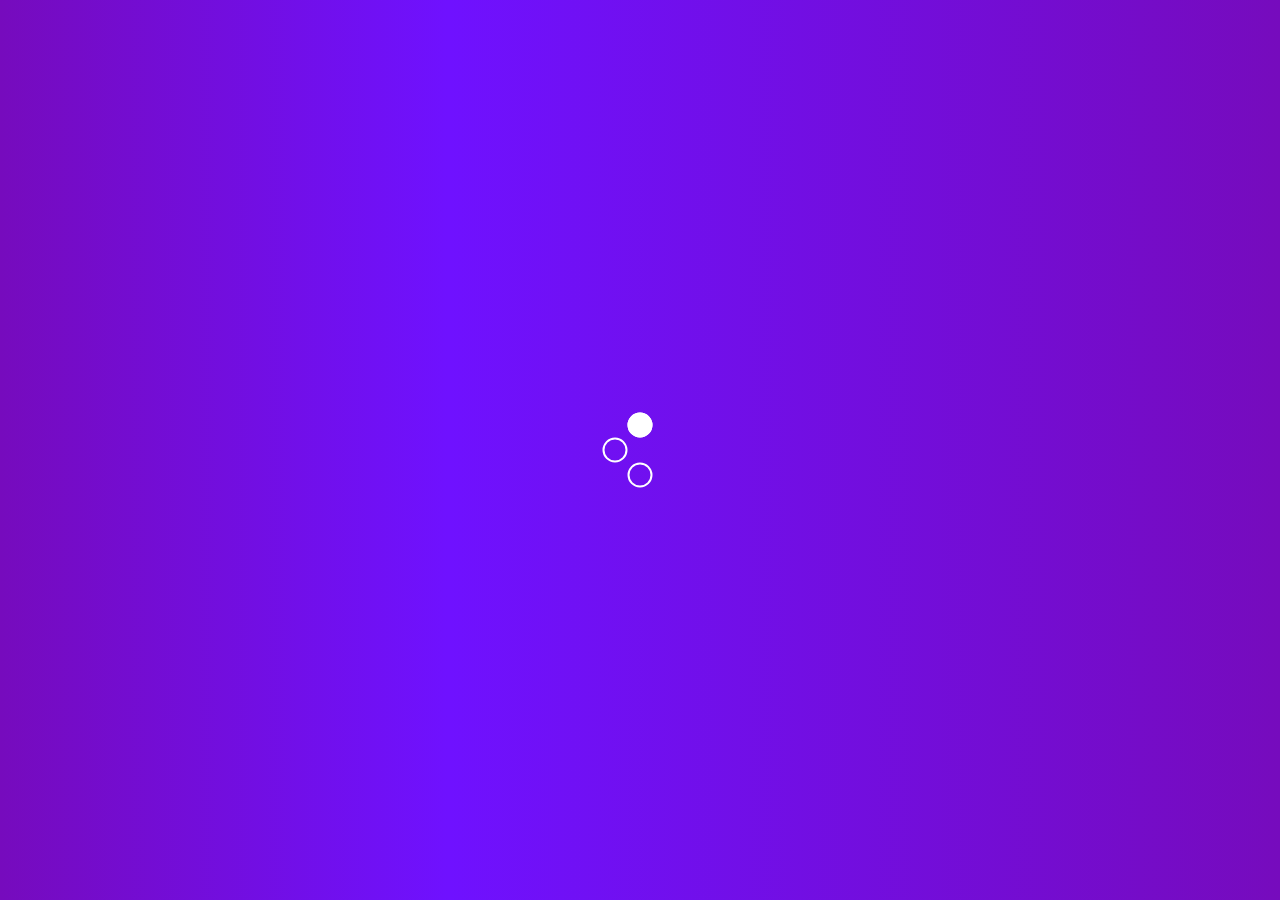
<file: drop/index.html>
<!DOCTYPE html>
<html lang="en">
<head>
    <meta charset="UTF-8">
    <meta http-equiv="X-UA-Compatible" content="IE=edge">
    <meta name="viewport" content="width=device-width, initial-scale=1.0">
    <title>DROP company</title>
    <link rel="preconnect" href="https://fonts.gstatic.com">
    <link href="https://fonts.googleapis.com/css2?family=Poppins:ital,wght@0,400;0,500;0,700;1,400;1,500;1,700&display=swap" rel="stylesheet">
    <link rel="stylesheet" href="https://cdnjs.cloudflare.com/ajax/libs/animate.css/4.1.1/animate.min.css"/>
    <link rel="stylesheet" href="./css/normalize.css">
    <link rel="stylesheet" href="./css/main.css">
    <link rel="stylesheet" href="./css/responsive.css">
</head>
<body onload="delayFunc()">
    <div class="loader-section" id="loaderSection">
        <div class="loader-section__loader" >
            <div class="circle top"></div>
            <div class="circle bottom"></div>
            <div class="circle left"></div>
            <div class="circle movecircle"></div>
        </div>
    </div>

    <header id="home" class="introduction block-loading">
        <div id="customHeader">
            <div class="button-container wow animate__animated animate__fadeIn" data-wow-delay="1s" id="btnContainer">
                <div class="first-bar"></div>
                <div class="second-bar"></div>
                <div class="third-bar"></div>
            </div>
            <nav class="introduction-nav wow animate__animated animate__fadeIn" data-wow-delay="1s">
                <div class="introduction-nav__logo">
                    <a href="#" class="logo">
                        <img src="./assets/images/logo.png" alt="Logo">
                        DROP
                    </a>
                </div>
                <div class="introduction-navbar" id="navMenu">
                    <ul class="introduciton-nav__menu" id="navbar">
                        <li class="menu-link">
                            <a href="#home">Home</a>
                        </li>
                        <li class="menu-link">
                            <a href="#services">Services</a>
                        </li>
                        <li class="menu-link">
                            <a href="#product">Product</a>
                        </li>
                        <li class="menu-link">
                            <a href="#contact">Contact</a>
                        </li>
                    </ul>
                    <div class="introduction-nav__signin">
                        <a href="#" class="introduction-nav__signin-btn">Sign In</a>
                    </div>
                </div>
            </nav>
        </div>  
        <div class="introduction-main">
            <div class="introduction-main__info" >
                <div class="info-wrapper wow animate__animated animate__fadeInLeft" data-wow-delay=".5s">
                    <h1 class="info-title">Education for all</h1>
                    <p class="info-descr">
                        A bank is a financial institution that accepts deposits from the 
                        public and creates credit. For all of your financial needs 
                    </p>
                    <button class="info-read-btn">
                        Read More
                    </button>
                </div>
            </div>
             <div class="introduction-main__image wow animate__animated animate__fadeInRight" data-wow-delay=".5s">
                <img src="./assets/images/intro-img.png" alt="Info image">
            </div>
        </div>
    </header>

    <section id="services" class="main container block-loading" >
        <div class="main-section"  id="contact">
            <div class="main-section__header">
                <div class="main-section__wrapper">
                    <form class="main-section__admission-form" onsubmit="validateEmail()">
                        <h1 class="admission-form__title" >Apply for admission</h1>
                        <hr class="admission-form__divine-line" />
                        <h2 class="admission-form__descr">Make it more simple!</h2>
                        <div class="wrapper-input">
                            <input type="email" class="admission-form__field" placeholder="Enter your email ..." id="inputField">
                            <button type="submit" class="admission-form__submit-btn">
                                <img src="./assets/images/telegram.png" alt="send icon">
                            </button>
                        </div>
                    </form>
                </div>
                <div class="main-section__wrapper">
                    <blockquote class="main-section__quote">
                        <p class="quote">
                            "Before Coursecity, I was working two minimum wage jobs. Now, 
                            & new life!" I learned most of my programming skills and 
                            hrough self-study and the material available.
                        </p>
                        <p class="quote-author">
                            Stephanie Magion
                        </p>
                    </blockquote>
                </div>
            </div>            
            <div class="main-section__info">
                <div class="main-section__first">
                     <div class="first__image wow animate__animated animate__fadeInLeft" data-wow-delay=".5s">
                        <img src="./assets/images/friends.png" alt="Friends img">
                    </div>
                     <div class="first__info wow animate__animated animate__fadeInRight" data-wow-delay=".5s">
                        <div class="main-info-wrapper">
                            <h2 class="info__title">
                                Welcome to Eduin university,
                                Constant self-improvement 
                                as an instructor.
                            </h2>
                            <p class="info__descr">
                                Education City is initiative of our Qatar Foundation for Education, Science and Community Development. 
                                Education City initiative of our Qatar Foundation for Education, Science and Community Development. 
                            </p>
                            <p class="info__descr">
                                Education City is initiative of our Qatar Foundation for Education, Science and Community Development. 
                                Education City initiative of our Qatar Foundation for Education, Science and Community Development. 
                            </p>
                            <button class="info__submit-btn">Get Started</button>
                        </div>
                    </div>
                </div>
                <div class="main-section__second">
                    <div class="second__info wow animate__animated animate__fadeInLeft" data-wow-delay="1s">
                        <div class="main-info-wrapper">
                            <h2 class="info__title">
                                Welcome to Eduin university,
                                Constant self-improvement 
                                as an instructor.
                            </h2>
                            <p class="info__descr">
                                Education City is initiative of our Qatar Foundation for Education, Science and Community Development. 
                                Education City initiative of our Qatar Foundation for Education, Science and Community Development. 
                            </p>
                            <p class="info__descr">
                                Education City is initiative of our Qatar Foundation for Education, Science and Community Development. 
                                Education City initiative of our Qatar Foundation for Education, Science and Community Development. 
                            </p>
                            <button class="info__submit-btn">Get Started</button>
                        </div>
                    </div>
                    <div class="second__image wow animate__animated animate__fadeInRight" data-wow-delay="1s">
                        <img src="./assets/images/notebook.png" alt="Friends img">
                    </div>
                </div>
            </div>
        </div>
    </section>

    <section id="product" class="advantages container block-loading">
        <div class="advantage-list">
            <div class="advantage-list__case case-first wow animate__animated animate__flipInX" data-wow-delay=".5s" data-wow-duration="1.5s">
                <a href="#" class="advantage-image gs-img">
                    <img src="./assets/images/global-student.png" alt="GS info">
                </a>
                <h2 class="advantage-title">Global Student</h2>
                <p class="advantage-descr">
                    Education City is initiative of our Qatar Foundation for Education, Science Community Development. 
                </p>
            </div>
            <div class="advantage-list__case case-second wow animate__animated animate__flipInX" data-wow-delay=".8s" data-wow-duration="1.5s">
                <a href="#" class="advantage-image sr-img">
                    <img src="./assets/images/success-rate.png" alt="SR info">
                </a>
                <h2 class="advantage-title">Global Student</h2>
                <p class="advantage-descr">
                    Education City is initiative of our Qatar Foundation for Education, Science Community Development. 
                </p>
            </div>
            <div class="advantage-list__case case-third wow animate__animated animate__flipInX" data-wow-delay="1.1s" data-wow-duration="1.5s">
                <a href="#" class="advantage-image es-img">
                    <img src="./assets/images/education.png" alt="ES info">
                </a>
                <h2 class="advantage-title">Education Services</h2>
                <p class="advantage-descr">
                    Education City is initiative of our Qatar Foundation for Education, Science Community Development. 
                </p>
            </div>
        </div>
    </section>

    <footer class="footer container block-loading">
        <div class="footer-main">
            <div class="footer-main__copyright">
                 <p class="copyright">(c) 2019 Roy Design. All Rights Reserved </p>
            </div>
            <ul class="footer-main__menu">
                <li class="ft-menu-link">About Company</li>
                <li class="ft-menu-link">Privacy Policy</li>
                <li class="ft-menu-link">Help Center</li>
                <li class="ft-menu-link">Terms</li>
                <li class="ft-menu-link">Site Map</li>
            </ul>
        </div>
    </footer>


    <script src="./js/main.js"></script>
    <script src="./js/wow/dist/wow.min.js"></script>
    <script>
        new WOW().init();
    </script>
</body>
</html>
</file>
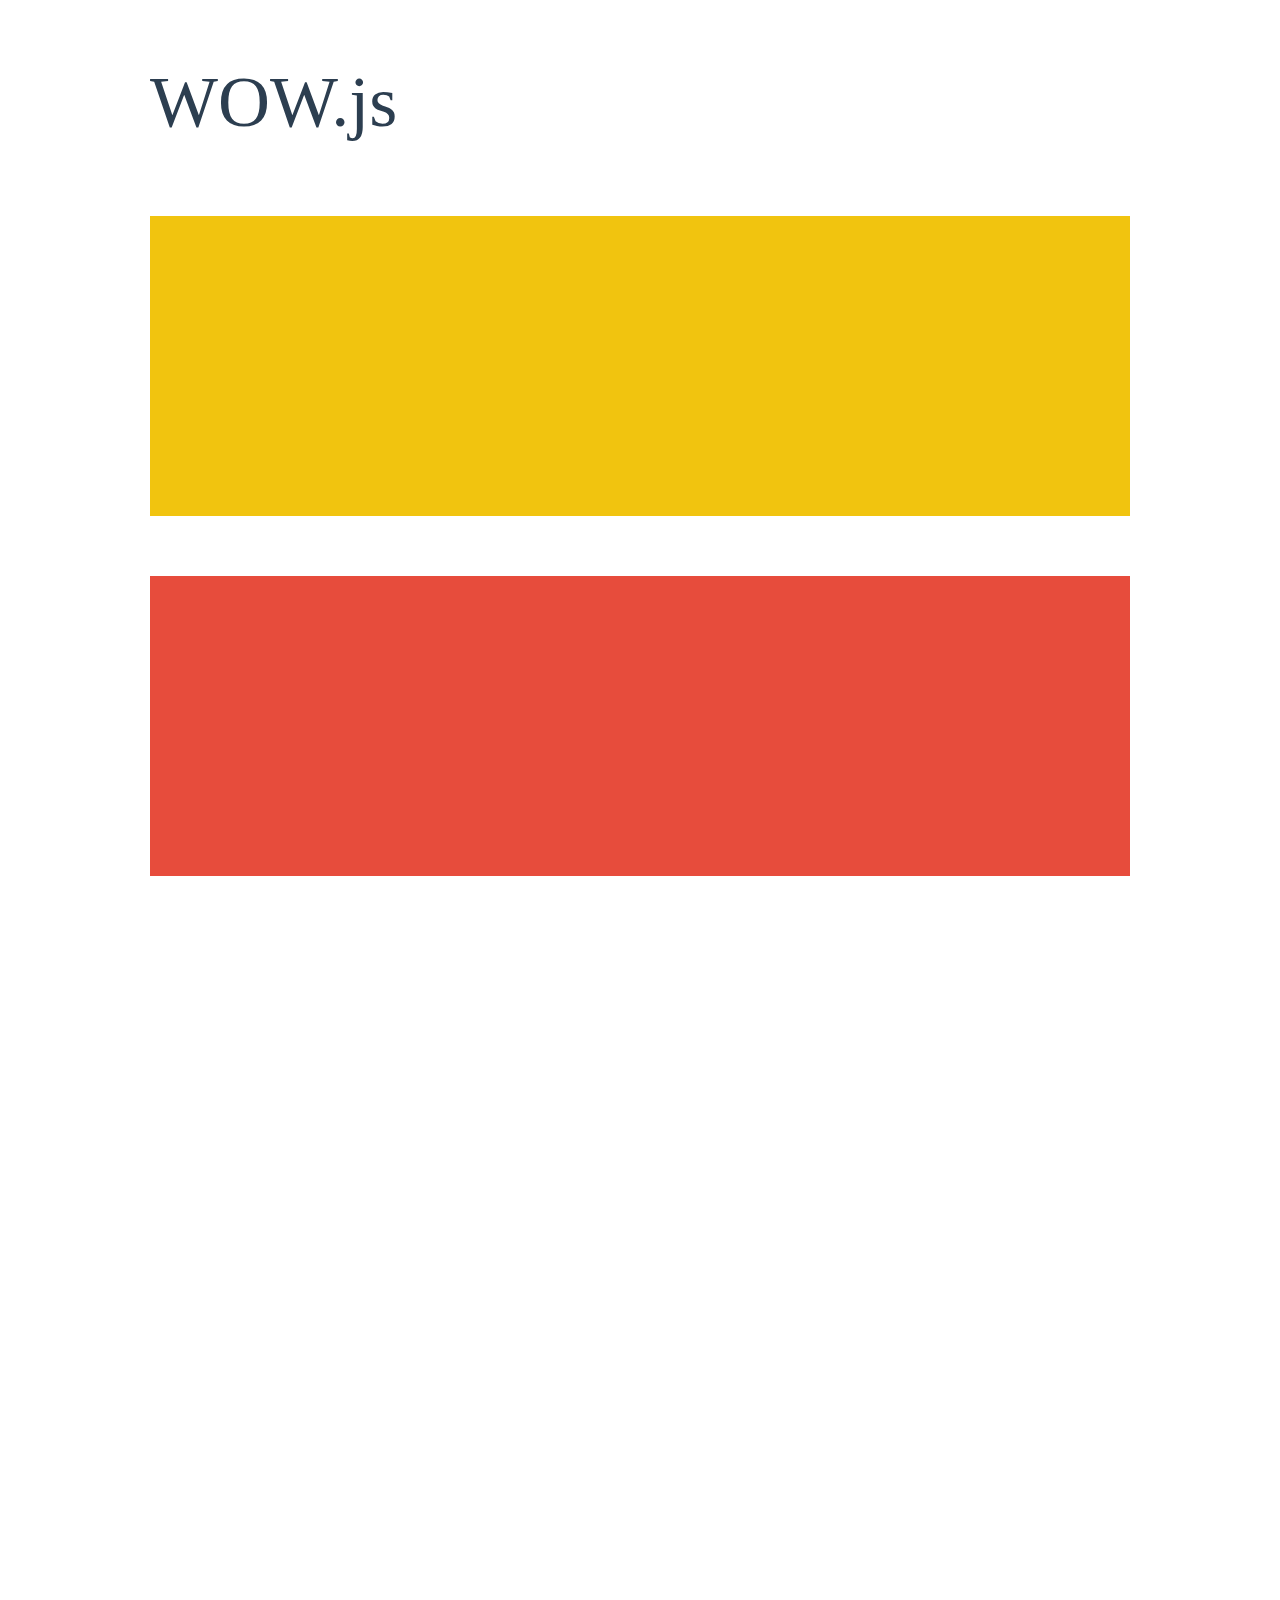
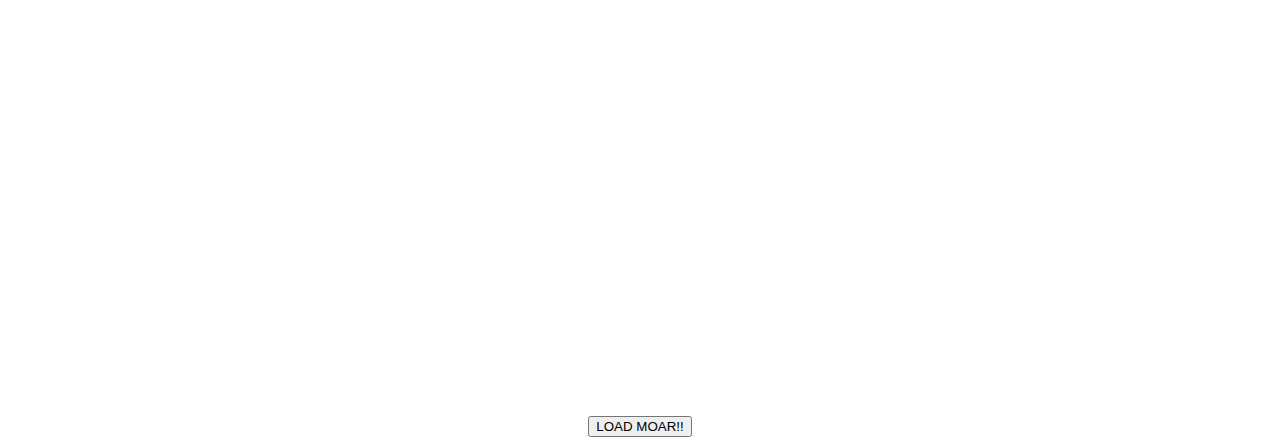
<file: drop/js/wow/demo.html>
<!doctype html>

<html lang="en">
<head>
  <meta charset="utf-8">
  <title>WOW</title>
  <link rel="stylesheet" href="css/libs/animate.css">
  <link rel="stylesheet" href="css/site.css">
  <style>
    .wow:first-child {
      visibility: hidden;
    }
  </style>
  <!--[if IE]>
    <script src="http://html5shiv.googlecode.com/svn/trunk/html5.js"></script>
  <![endif]-->
</head>

<body>
  <div id="container">
    <header>
      <h1>WOW.js</h1>
    </header>
    <div id="main">
      <section class="wow fadeInDown" style="background-color: #f1c40f;"></section>
      <section class="wow pulse" style="background-color: #e74c3c;" data-wow-iteration="infinite" data-wow-duration="1500ms"></section>
      <section class="section--purple wow slideInRight" data-wow-delay="2s"></section>
      <section class="section--blue wow bounceInLeft" data-wow-offset="300"></section>
      <section class="section--green wow slideInLeft" data-wow-duration="4s"></section>
      <button id="moar">LOAD MOAR!!</button>
    </div>
  </div>
  <script src="dist/wow.js"></script>
  <script>
    wow = new WOW(
      {
        animateClass: 'animated',
        offset:       100,
        callback:     function(box) {
          console.log("WOW: animating <" + box.tagName.toLowerCase() + ">")
        }
      }
    );
    wow.init();
    document.getElementById('moar').onclick = function() {
      var section = document.createElement('section');
      section.className = 'section--purple wow fadeInDown';
      this.parentNode.insertBefore(section, this);
    };
  </script>
</body>
</html>
</file>
<file: drop/css/main.css>
:root {
    /* COLORS */
    --intro-bg-clr: #6F11FF;
    --main-use-clr: #FF5F60;
    --contact-clr: #183251;

    --font-h1-clr: #333333;
    --font-p-clr: #8C8C8C;

    --icon-gs-clr: #4BD2FF;
    --icon-sr-clr: #694BFF;
    --icon-es-clr: #FFB14B;

    --bg-image-clr: #F8F7FE;

    --main-font: 'Poppins', sans-serif;
}

h1 {
    font-weight: bold;
    font-family: var(--main-font);
}

h2 {
    font-weight: 500;
    font-family: var(--main-font);
}

p {
    font-weight: 400;
    font-family: var(--main-font);
}

/* ------ HOME PAGE ------ */
.block-loading {
    display: none;
}

/* HEADER SECTION */
/* Navigation */
.introduction {
    background-color: var(--intro-bg-clr);  
    height: 100vh;
}

.button-container {
    display: none;
    margin: 15px 5px 2px 25px;
	cursor: pointer;
}

.first-bar, .second-bar, .third-bar {
	width: 35px;
	height: 5px;
	background-color: #333;
	margin: 6px 0;
	border-radius: 25px;
	-webkit-transition: all 0.4s ease-in;
	-o-transition: all 0.4s ease-in;
	transition: all 0.4s ease-in;
}

.clicked .first-bar {
	-webkit-transform: rotate(225deg) translate(-15px, 6px);
	-ms-transform: rotate(225deg) translate(-15px, 6px);
	    transform: rotate(225deg) translate(-15px, 6px);
}
  
.clicked .second-bar {
	opacity: 0;
	-webkit-transform: rotate(360deg);
	-ms-transform: translate(20px);
	    transform: translate(20px);
}
  
.clicked .third-bar {
	-webkit-transform: rotate(135deg) translate(-20px, 2px);
	-ms-transform: rotate(135deg) translate(-21px, 1px);
	    transform: rotate(135deg) translate(-21px, 1px);
}

.sticky {
    position: fixed;
    top: 0;
    width: 100%;
    background:var(--intro-bg-clr);
    z-index: 5;
    border-bottom: 1px solid #470d9e;
  }

.introduction-nav {
    width: 100%;
    height: 90px;
    display: -webkit-box;
    display: -ms-flexbox;
    display: flex;
    -ms-flex-pack: distribute;
        justify-content: space-around;
    padding: 20px 0;
}

.introduction-nav__logo {
    width: 33%;
    display: -webkit-box;
    display: -ms-flexbox;
    display: flex;
    -webkit-box-orient: horizontal;
    -webkit-box-direction: normal;
        -ms-flex-direction: row;
            flex-direction: row;
    -webkit-box-pack: center;
        -ms-flex-pack: center;
            justify-content: center;
}

.introduction-nav__logo .logo {
    position: relative;
    color: #fff;
    font: italic bold 35px 'Poppins', sans-serif;
    text-decoration: none;
}

.introduction-nav__logo img {
    position: absolute;
    top: -9px;
    left: -27px;
    max-width: 35px;
    max-height: 50px;
}

.introduction-navbar{
    display: -webkit-box;
    display: -ms-flexbox;
    display: flex;
    justify-content: space-around;
    width: 67%;
}

.introduciton-nav__menu {
    width: 33%;
    display: -webkit-box;
    display: -ms-flexbox;
    display: flex;
    -webkit-box-pack: space-evenly;
        -ms-flex-pack: space-evenly;
            justify-content: space-evenly;
    -webkit-box-align: center;
        -ms-flex-align: center;
            align-items: center;
}

.menu-link {
    padding: 0 25px;
    color: #fff;
    font: normal 18px 'Poppins', sans-serif;
    cursor: pointer;
}

.menu-link a:hover {
    -webkit-transition: all .5s ease-in;
    -o-transition: all .5s ease-in;
    transition: all .5s ease-in;
}

.menu-link a:hover {
    color: var(--main-use-clr);
    font-size: 20px;
}

.introduction-nav__signin {
    width: 33%;
    display: -webkit-box;
    display: -ms-flexbox;
    display: flex;
    -webkit-box-align: center;
        -ms-flex-align: center;
            align-items: center;
    -webkit-box-pack: center;
        -ms-flex-pack: center;
            justify-content: center;
}

.introduction-nav__signin-btn {
    padding: 12px 33px;
    color: #fff;
    background-color: var(--main-use-clr);
    border-radius: 30px;
    font: normal 18px 'Poppins', sans-serif;
    text-decoration: none;
    -webkit-transition: all .5s ease-in;
    -o-transition: all .5s ease-in;
    transition: all .5s ease-in;
}

.introduction-nav__signin-btn:hover {
    background-color: #fff;
    color: var(--main-use-clr)
}

/* Main Block */
.introduction-main {
    display: -webkit-box;
    display: -ms-flexbox;
    display: flex;
    -webkit-box-pack: center;
        -ms-flex-pack: center;
            justify-content: center;
    -webkit-box-align: center;
        -ms-flex-align: center;
            align-items: center;
    margin: 75px 0 0 0;
}

.introduction-main__info {
    width: 50%;
    display: -webkit-box;
    display: -ms-flexbox;
    display: flex;
    -webkit-box-pack: end;
        -ms-flex-pack: end;
            justify-content: end;
}

.info-wrapper {
    width: 600px;
}

.info-wrapper h1 {
    color: #fff;
    font: normal bold 70px 'Poppins', sans-serif;
}

.info-wrapper p {
    margin-top: 20px;
    color: #fff;
    font: normal 17px 'Poppins', sans-serif;
}

.info-wrapper button {
    margin-top: 70px;
    padding: 12px 30px;
    color: #fff;
    background-color: var(--main-use-clr);
    border: none;
    border-radius: 30px;
    font: normal 18px 'Poppins', sans-serif;
    cursor: pointer;
    -webkit-transition: all .5s ease-in;
    -o-transition: all .5s ease-in;
    transition: all .5s ease-in;
}

.info-wrapper button:hover {
    background-color: #fff;
    color: var(--main-use-clr)
}


.introduction-main__image {
    width: 50%;
}

/* MAIN SECTION */

/* Divine Elements */
.main-section__header {
    display: -webkit-box;
    display: -ms-flexbox;
    display: flex;

}

.main-section__wrapper {
    width: 50%;
}

.main-section__wrapper:first-child {
    position: relative;
}

.main-section__admission-form {
    position: absolute;
    top:-90px;
    left: 330px;
    width: 400px;
    height: 255px;
    background-color: var(--main-use-clr);
    border-radius: 15px;

    color: #fff;
    text-align: center;

    -webkit-box-shadow: 0 -16px 0 -1px var(--contact-clr);
    box-shadow: 0 -16px 0 -1px var(--contact-clr);
}

.main-section__admission-form h1 {
    font-size: 30px;
    margin-top: 37px;
}

.main-section__admission-form hr {
    width: 75px;
    height: 2px;
    background-color: #fff;
    border: none;
}

.main-section__admission-form h2 {
    margin: 30px 0 15px 0;
}

.wrapper-input{
    display: -webkit-box;
    display: -ms-flexbox;
    display: flex;
    -webkit-box-pack: center;
        -ms-flex-pack: center;
            justify-content: center;
    -webkit-box-align: center;
        -ms-flex-align: center;
            align-items: center;
}

.admission-form__field {
    padding: 13px 30px;
    width: 200px;
    border: none;
    border-radius: 25px 0  0 25px;

    color: #979494;
    font: normal 13px 'Poppins', sans-serif;
}

.admission-form__submit-btn{
    display: -webkit-box;
    display: -ms-flexbox;
    display: flex;
    -webkit-box-pack: center;
        -ms-flex-pack: center;
            justify-content: center;
    -webkit-box-align: center;
        -ms-flex-align: center;
            align-items: center;
    height: 47px;
    width: 60px;
    border: none;
    cursor: pointer;
    border-radius: 0 25px 25px 0;
    background-color: var(--contact-clr);
}

.admission-form__submit-btn img{
    width: 22px;
    height: 22px;
    
}

.main-section__quote {
    max-width: 100%;
    width: 590px;
    margin-top: 50px;
}

.main-section__quote .quote {
    color: var(--font-p-clr);
    font: italic 18px 'Poppins', sans-serif;
    line-height: 35px;
    text-align: center;
}

.main-section__quote .quote-author {
    color: #FB8122;
    font: normal bold 16px 'Poppins', sans-serif;
    line-height: 50px;
    text-align: center;
}

/* Main Content */
.main.container {
    margin: 0 100px;
}

.main-section__info {
    margin-top: 150px;
    padding: 0 10rem;
}

.main-section__first{
    margin-bottom: 75px;
}

.main-section__first, .main-section__second {
    display: -webkit-box;
    display: -ms-flexbox;
    display: flex;
    -webkit-box-pack: center;
        -ms-flex-pack: center;
            justify-content: center;
    -webkit-box-align: center;
        -ms-flex-align: center;
            align-items: center;
}

.first__image, .first__info, .second__image, .second__info {
    width: 50%;
}

.first__image img, .second__image img {
    margin: 0 auto;
}

.main-info-wrapper {
    max-width: 500px;
    margin: 0 auto;
}

.main-info-wrapper h2 {
    font-size: 30px;
}

.main-info-wrapper p {
    color: var(--font-p-clr);
    font-size: 15px;
    padding: 25px 0;
}

.main-info-wrapper button {
    margin-top: 30px;
    padding: 12px 30px;
    color: #fff;
    background-color: var(--main-use-clr);
    border: 1px solid var(--main-use-clr);
    border-radius: 30px;
    font: normal 18px 'Poppins', sans-serif;
    cursor: pointer;
    -webkit-transition: all .5s ease-in;
    -o-transition: all .5s ease-in;
    transition: all .5s ease-in;
}

.main-info-wrapper button:hover {
    background-color: #fff;
    color: var(--main-use-clr);
}

/* ADVANTAGES SECTION */

.advantages {
    padding: 150px 0;
}

.advantage-list {
    display: -webkit-box;
    display: -ms-flexbox;
    display: flex;
    -webkit-box-pack: space-evenly;
        -ms-flex-pack: space-evenly;
            justify-content: space-evenly;
    -webkit-box-align: center;
        -ms-flex-align: center;
            align-items: center;
}

.advantage-list__case {
    max-width: 330px;
    text-align: center;
    -webkit-transition: all .5s ease-in-out;
    -o-transition: all .5s ease-in-out;
    transition: all .5s ease-in-out;
}

.advantage-list__case img {
    max-width: 70px;
    max-height: 70px;
}

.advantage-list__case:hover {
    -webkit-transform: scale(1.2);
        -ms-transform: scale(1.2);
            transform: scale(1.2);
}

.advantage-image {
    display: -webkit-box;
    display: -ms-flexbox;
    display: flex;
    -webkit-box-pack: center;
        -ms-flex-pack: center;
            justify-content: center;
    -webkit-box-align: center;
        -ms-flex-align: center;
            align-items: center;
    margin: 0 auto;
    width: 135px;
    height: 135px;
    border-radius: 50%;
}

.gs-img {
    background-color: var(--icon-gs-clr);
    -webkit-box-shadow: 0px 0px 17px 0px var(--icon-gs-clr); 
    box-shadow: 0px 0px 17px 0px var(--icon-gs-clr);
}

.sr-img {
    background-color: var(--icon-sr-clr);
    -webkit-box-shadow: 0px 0px 17px 0px var(--icon-sr-clr); 
    box-shadow: 0px 0px 17px 0px var(--icon-sr-clr);
}

.es-img {
    background-color: var(--icon-es-clr);
    -webkit-box-shadow: 0px 0px 17px 0px var(--icon-es-clr); 
    box-shadow: 0px 0px 17px 0px var(--icon-es-clr);
}

.advantage-title {
    margin: 80px 0 25px 0;
    font-size: 25px;
}

.advantage-descr {
    color: var(--font-p-clr);
    font-size: 17px;
}

/* FOOTER SECTION */

.container {
    margin: 0 300px;
}

.footer-main {
    height: 100px;
    display: -webkit-box;
    display: -ms-flexbox;
    display: flex;
    -webkit-box-pack: justify;
        -ms-flex-pack: justify;
            justify-content: space-between;
    -webkit-box-align: center;
        -ms-flex-align: center;
            align-items: center;
    border-top: 2px solid #F3F0FF;   
}

.footer-main__copyright {
    width: 50%;
}

.copyright {
    color: #8A8A8A;
    font-size: 16px;
}

.footer-main__menu {
    width: 50%;
    display: -webkit-box;
    display: -ms-flexbox;
    display: flex;
    -webkit-box-pack: justify;
        -ms-flex-pack: justify;
            justify-content: space-between;
    color: #8A8A8A;
    font-size: 16px;
}

.ft-menu-link {
    cursor: pointer;
    -webkit-transition: all .2s ease-in;
    -o-transition: all .2s ease-in;
    transition: all .2s ease-in;
}

.ft-menu-link:hover {
    color: #505050;
}


/* LOADER SECTION */

.loader-section {
    height: 100vh;
    width: 100%;
    background: rgb(118,11,189);
    background: linear-gradient(90deg, rgba(118,11,189,1) 0%, rgba(111,17,255,1) 35%, rgba(118,11,189,1) 100%);
}

.loader-section__loader {
    position: absolute;
    width: 50px;
    height: 50px;
    top: 50%;
    left: 50%;
    transform: translate(-50%, -50%);
}

.circle {
    position: absolute;
    top: 50%;
    left: 50%;
    width: 25px;
    height: 25px;
    transform: translate(-50%, -50%);
    border-radius: 50%;
    border: 2px solid #fff;  
}

.circle.top {
    top: 0;
    animation: circle-top 1s infinite ease-in;
}

.circle.bottom {
    top: 100%;
    animation: circle-bottom 1s infinite ease-in;
}
.circle.left {
    left: 0%;
    animation: circle-left 1s infinite ease-in;
}

.movecircle {
    background-color: #fff;
    top: 0;
    animation: circle-spin-moving 1s infinite ease-in;
}

@keyframes circle-bottom {
    25%, 50%, 75% {
      top: 50%;
      left: 100%;
    }
    100% {
      top: 0;
      left: 50%;
    }
  }
  @keyframes circle-left {
    25% {
      top: 50%;
      left: 0;
    }
    50%, 100% {
      top: 100%;
      left: 50%;
    }
  }
  @keyframes circle-top {
    50% {
      top: 0;
      left: 50%;
    }
    75%, 100% {
      top: 50%;
      left: 0;
    }
  }
  
  @keyframes circle-spin-moving {
    0%, 100% {
      top: 0;
      left: 50%;
    }
    25% {
      top: 50%;
      left: 100%;
    }
    50% {
      top: 100%;
      left: 50%;
    }
    75% {
      top: 50%;
      left: 0;
    }
  }
</file>
<file: drop/css/responsive.css>
/* X-Small Devices */

@media (min-width: 320px) and (max-width: 768px) {
    .container {
        margin: 0!important;
    }

    .introduction {
        height: 650px;
    }

    /* NAVIGATION */
    
    .button-container {
        display: inline-block;
    }

    .introduction-navbar.shown {
        display: -webkit-box!important;
        display: -ms-flexbox!important;
        display: flex!important;
        height: 450px;
        width: 100%;
        -webkit-box-orient: vertical;
        -webkit-box-direction: normal;
            -ms-flex-direction: column;
                flex-direction: column;
        -webkit-box-pack: center;
            -ms-flex-pack: center;
                justify-content: center;
        -webkit-animation: animateIn 0.5s;
                animation: animateIn 0.5s;
        background-color: #6F11FF;
        z-index: 2;
    }

    .introduction-navbar {
        display: none;
    }

    .sticky {
        height: 75px;
    }

    @-webkit-keyframes animateIn {
        0%   {
            opacity: 0;
            height: 0;
        }
    
        100% { 
            opacity: 1;
              height: 450px;
        }
    }

    @-webkit-keyframes animateOut {
        0%   {
            opacity: 1;
            height: 450px;
        }
    
        100% { 
            opacity: 0;
              height: 0;
        }
    }

    .introduction-nav {
        padding: 0;
    }

    .introduciton-nav__menu {
        -webkit-box-orient: vertical;
        -webkit-box-direction: normal;
            -ms-flex-direction: column;
                flex-direction: column;
    }

    .introduciton-nav__menu,
    .introduction-nav__signin {
        width: 100%;
    }

    .introduction-nav__logo {
        position: absolute;
        top: 10px;
        left: 40%;
    }

    .introduction-nav__logo {
        padding-bottom: 2rem;
    }

    .menu-link {
        margin: 15px 0;
    }

    /* INTRO CONTENT*/

    .introduction-main {
        -webkit-box-orient: vertical;
        -webkit-box-direction: normal;
            -ms-flex-direction: column;
                flex-direction: column;
        margin: 0;
        z-index: 1;
    }
    
    .introduction-main__info {
        width: 100%;
        display: -webkit-box;
        display: -ms-flexbox;
        display: flex;
        -webkit-box-pack: center;
            -ms-flex-pack: center;
                justify-content: center;
    }
    
    .info-wrapper {
        max-width: 550px;
        padding: 15px 5px;
        margin-top: 70px;
        text-align: center;
    }
    
    .info-wrapper h1 {
        color: #fff;
        font: normal bold 40px 'Poppins', sans-serif;
    }
    
    .info-wrapper p {
        margin-top: 20px;
        color: #fff;
        font: normal 17px 'Poppins', sans-serif;
    }
    
    .info-wrapper button {
        margin-top: 70px;
        padding: 12px 30px;
        color: #fff;
        background-color: var(--main-use-clr);
        border: none;
        border-radius: 30px;
        font: normal 18px 'Poppins', sans-serif;
        cursor: pointer;
        -webkit-transition: all .5s ease-in;
        -o-transition: all .5s ease-in;
        transition: all .5s ease-in;
    }
    
    .info-wrapper button:hover {
        background-color: #fff;
        color: var(--main-use-clr)
    }
    
    
    .introduction-main__image {
        display: none;
    }

    /* MAIN SECTION */

    /* Divine Elements */
    .main-section__header {
        display: -webkit-box;
        display: -ms-flexbox;
        display: flex;
        -webkit-box-orient: vertical;
        -webkit-box-direction: normal;
            -ms-flex-direction: column;
                flex-direction: column;
        -webkit-box-pack: center;
            -ms-flex-pack: center;
                justify-content: center;
    }

    .main-section__wrapper {
        width: 100%;
        display: -webkit-box;
        display: -ms-flexbox;
        display: flex;
        -webkit-box-pack: center;
            -ms-flex-pack: center;
                justify-content: center;
    }

    .main-section__wrapper:first-child {
        position: static;
    }

    .main-section__admission-form {
        position: static;
        width: 330px;
        height: 255px;
        margin-top: 50px;
    }

    /* Main Content */

    .main-section__quote {
        padding: 0 10px;
    }

    .main-section__info {
        margin-top: 100px;
        padding: 0 50px;
    }

    .main-section__first{
        margin-bottom: 75px;
    }

    .main-section__first, .main-section__second {
        display: -webkit-box;
        display: -ms-flexbox;
        display: flex;
       -webkit-box-orient: vertical;
       -webkit-box-direction: normal;
           -ms-flex-direction: column;
               flex-direction: column;
    }

    .first__image, .first__info, .second__image, .second__info {
        width: 100%;
    }

    .first__image img, .second__image img {
        display: none;
    }

    /* ADVANTAGES SECTION */

    .advantages {
        padding: 75px 0;
    }

    .advantage-list {
        -webkit-box-orient: vertical;
        -webkit-box-direction: normal;
            -ms-flex-direction: column;
                flex-direction: column;

    }

    .advantage-list__case {
        max-width: 330px;
        margin: 25px 0;
    }

    .advantage-list__case:hover {
        -webkit-transform: scale(1.1);
            -ms-transform: scale(1.1);
                transform: scale(1.1);
    }

    /* FOOTER SECTION */
    .footer-main {
        height: 100px;
        -webkit-box-orient: vertical;
        -webkit-box-direction: reverse;
            -ms-flex-direction: column-reverse;
                flex-direction: column-reverse;
        -webkit-box-pack: center;
            -ms-flex-pack: center;
                justify-content: center;
    }

    .footer-main__copyright {
        width: 100%;
        margin-top: 25px;
        text-align: center;
    }

    .footer-main__menu {
        width: 100%;
        display: -webkit-box;
        display: -ms-flexbox;
        display: flex;
        -webkit-box-pack: space-evenly;
            -ms-flex-pack: space-evenly;
                justify-content: space-evenly;
    }

    .ft-menu-link {
       font-size: 12px;
    }
}

@media (min-width: 577px) and (max-width: 768px) {
    .introduction-nav__logo {
        position: absolute;
        top: 10px;
        left: 35%;
    }
}

/* TABLET DEVICES */

@media (min-width: 769px) and (max-width: 992px)  {

    .container {
        margin: 0!important;
    }

    .introduction {
        height: 700px!important;
    }
    /* NAVIGATION */
    .introduction-nav__logo {
        width: 15%;
    }

    .introduction-navbar {
        width: 50%;
        display: -webkit-box;
        display: -ms-flexbox;
        display: flex;
        -webkit-box-orient: horizontal;
        -webkit-box-direction: normal;
            -ms-flex-direction: row;
                flex-direction: row;
        -webkit-box-pack: justify;
            -ms-flex-pack: justify;
                justify-content: space-between;
    }
    
    .introduciton-nav__menu {
        width: 25%;
    }
    
    .menu-link {
        padding: 0 10px;
    }

    /* Main Block */
    .introduction-main {
        margin: 75px 0 0 0;
    }

    .info-wrapper {
        width: 350px;
    }

    .info-wrapper h1 {
        font-size: 30px;
    }

    .info-wrapper p {
        font-size: 15px;
    }
    
    .introduction-main__image {
        width: 45%;
    }

    /* MAIN SECTION */

    /* Divine Elements */
    .main-section__header {
        display: -webkit-box;
        display: -ms-flexbox;
        display: flex;
        -webkit-box-orient: vertical;
        -webkit-box-direction: normal;
            -ms-flex-direction: column;
                flex-direction: column;
        -webkit-box-pack: center;
            -ms-flex-pack: center;
                justify-content: center;
        -webkit-box-align: center;
            -ms-flex-align: center;
                align-items: center;
    }

    .main-section__admission-form {
        top:-90px;
        left: 50%;
        width: 300px;
    }

    .main-section__admission-form h1 {
        font-size: 25px;
        margin-top: 45px;
    }

    .main-section__admission-form h2 {
        font-size: 20px;
    }

    .main-section__quote {
        margin-top: 200px;
    }

    /* Main Content */
    .main.container {
        margin: 0;
    }

    .main-section__info {
        margin-top: 100px;
        padding: 0 4rem;
    } 
    
    /* ADVANTAGES SECTION */
    .advantage-list__case {
        max-width: 250px;

    }

    .advantage-descr {
        color: var(--font-p-clr);
        font-size: 14px;
    }

    /* FOOTER SECTION */

    footer.container {
        margin: 0 20px!important;
    }

    .copyright {
        font-size: 15px;
    }

    .footer-main__menu {
        font-size: 14px;
    }
}

/* SMALL PC SCREENS */

@media (min-width: 993px) and (max-width:1200px){
    .container {
        margin: 0!important;
    }

    .introduction {
        height: 700px;
    }
    /* NAVIGATION */
    .introduction-nav__logo {
        width: 15%;
    }

    .introduction-navbar {
        width: 50%;
        display: -webkit-box;
        display: -ms-flexbox;
        display: flex;
        -webkit-box-orient: horizontal;
        -webkit-box-direction: normal;
            -ms-flex-direction: row;
                flex-direction: row;
        -webkit-box-pack: justify;
            -ms-flex-pack: justify;
                justify-content: space-between;
    }
    
    .introduciton-nav__menu {
        width: 25%;
    }
    
    .menu-link {
        padding: 0 15px;
    } 
    
    /* Main Block */
    .introduction-main {
        margin: 75px 0 0 0;
    }

    .info-wrapper {
        width: 450px;
    }

    .info-wrapper h1 {
        font-size: 50px;
    }

    .info-wrapper p {
        font-size: 17px;
    }
    
    .introduction-main__image {
        width: 48%;
    }

    /* MAIN SECTION */

    /* Divine Elements */
    .main-section__header {
        display: -webkit-box;
        display: -ms-flexbox;
        display: flex;
        -webkit-box-orient: vertical;
        -webkit-box-direction: normal;
            -ms-flex-direction: column;
                flex-direction: column;
        -webkit-box-pack: center;
            -ms-flex-pack: center;
                justify-content: center;
        -webkit-box-align: center;
            -ms-flex-align: center;
                align-items: center;
    }

    .main-section__admission-form {
        top:-90px;
        left: 10%;
    }

    .main-section__quote {
        margin-top: 200px;
    }

    /* Main Content */
    .main-info-wrapper {
        padding: 0 1rem;
    }

    .main-section__info {
        margin-top: 100px;
        padding: 0 4rem;
    } 

     /* ADVANTAGES SECTION */
    .advantage-list__case {
        max-width: 250px;
    }

    .advantage-descr {
        color: var(--font-p-clr);
        font-size: 15px;
    }

    /* FOOTER SECTION */

    footer.container {
        margin: 0 60px!important;
    }

    .copyright {
        font-size: 16px;
    }

    .footer-main__menu {
        font-size: 14px;
    }
}

/* Medium PC SCREENS */

@media (min-width: 1201px) and (max-width: 1800px) {

    .container {
        margin: 0!important;
    }

    .introduction {
        height: 750px;
    }

    /* NAVIGATION */
    .introduction-nav__logo {
        width: 15%;
    }

    .introduction-navbar {
        width: 50%;
        display: -webkit-box;
        display: -ms-flexbox;
        display: flex;
        -webkit-box-orient: horizontal;
        -webkit-box-direction: normal;
            -ms-flex-direction: row;
                flex-direction: row;
        -webkit-box-pack: justify;
            -ms-flex-pack: justify;
                justify-content: space-between;
    }
    
    .introduciton-nav__menu {
        width: 25%;
    }
    
    .menu-link {
        padding: 0 15px;
    } 

    /* Main Block */
    .introduction-main {
        margin: 75px 0 0 0;
    }

    .info-wrapper {
        width: 550px;
    }

    .info-wrapper h1 {
        font-size: 60px;
    }

    .info-wrapper p {
        font-size: 20px;
    }
    
    .introduction-main__image {
        width: 48%;
    }

    /* MAIN SECTION */

    /* Divine Elements */

    .main-section__admission-form {
        top:-90px;
        left: 25%;
    }

    .main-section__quote {
        margin-top: 100px;
    }

    /* FOOTER SECTION */

    footer.container {
        margin: 0 60px!important;
    }

}
</file>
<file: drop/js/wow/css/site.css>
h1 {
  font-size:     72px;
  line-height:   1.5;
  color: #2c3e50;
  font-weight:   100;
}

#container {
  width:  980px;
  margin: 0 auto;
}

section {
  height: 300px;
  margin: 60px 0;
}

.section--purple {
  background-color: #9b59b6;
}

.section--blue {
  background-color: #3498db;
}

.section--green {
  background-color: #2ecc71;
}

#main {
  text-align: center;
}

#more {
  margin: 20px auto 48px;
}
</file>
